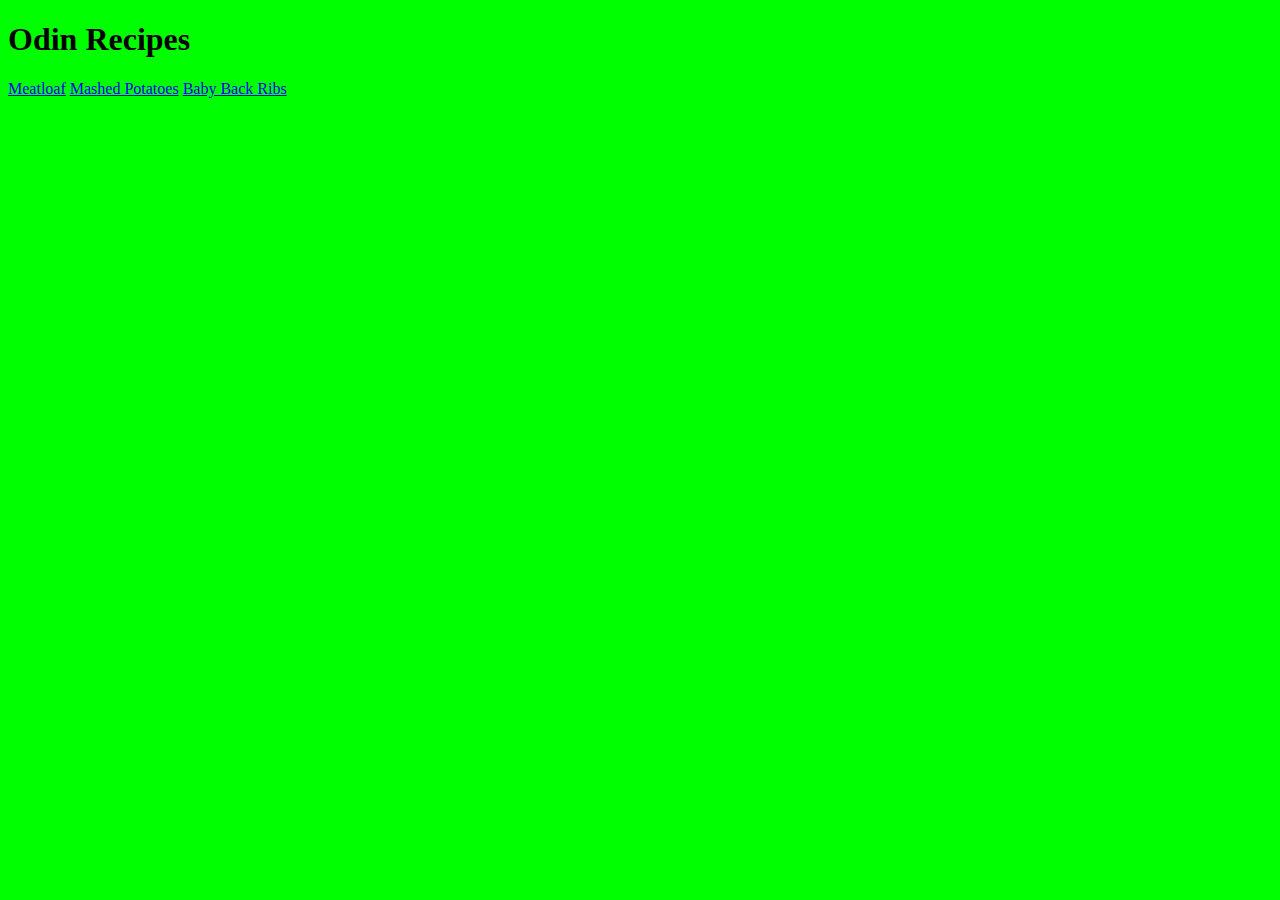
<file: html-boilerplate/index.html>
<!DOCTYPE html>
<html lang="en">
<head>
    <meta charset="UTF-8">
    <meta http-equiv="X-UA-Compatible" content="IE=edge">
    <meta name="viewport" content="width=<device-width>, initial-scale=1.0">
    <link rel="stylesheet" href="./style.css">
    <title>Document</title>
</head>
<body>
    <h1>Odin Recipes</h1>
    <a href="../Recipes/meat-loaf.html">Meatloaf</a>
    <a href="../Recipes/mashed-potatoes.html">Mashed Potatoes</a>
    <a href="../Recipes/ribs.html">Baby Back Ribs</a>
</body>
</html>
</file>
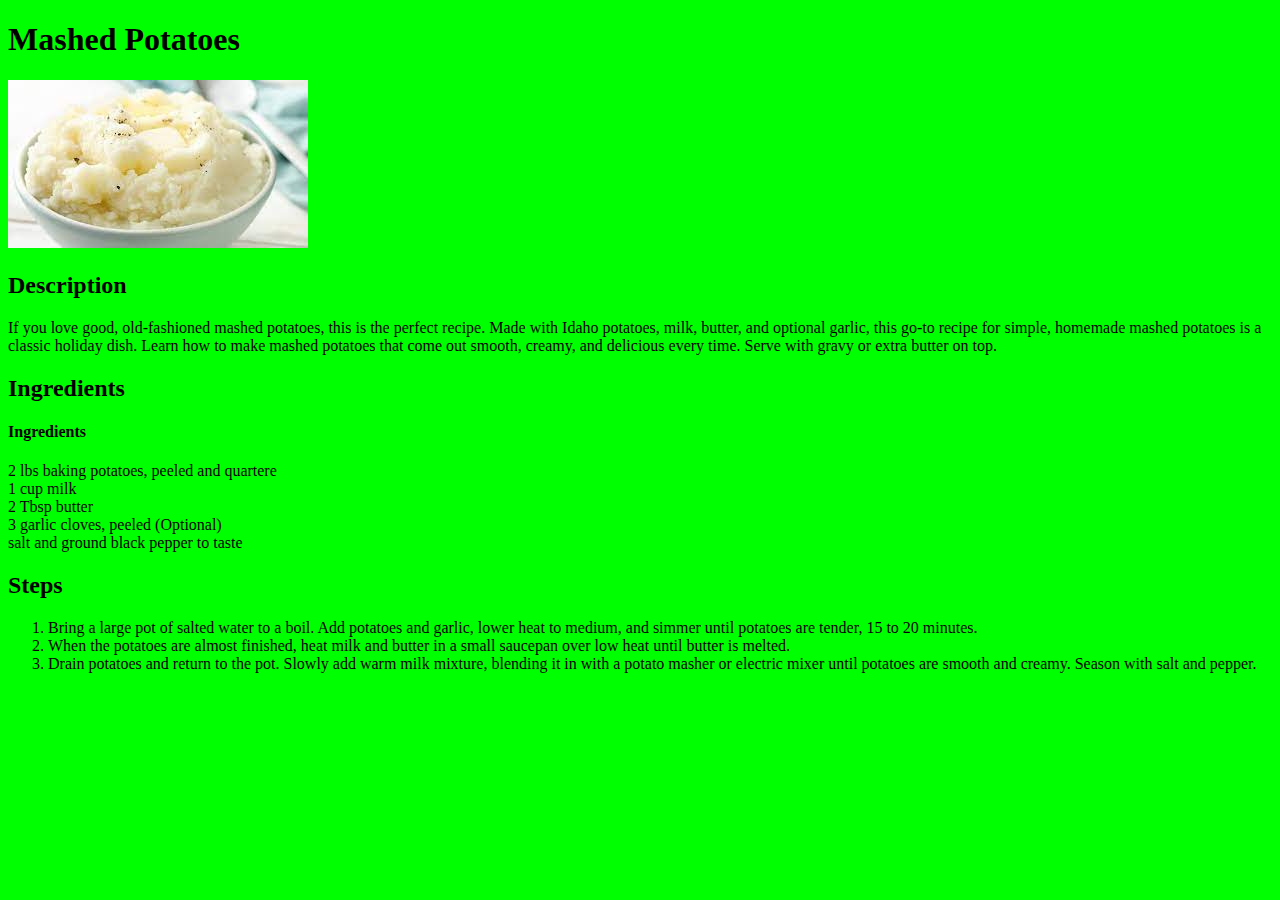
<file: Recipes/mashed-potatoes.html>
<!DOCTYPE html>
<html lang="en">
    <head>
        <meta charset="UTF-8">
        <link rel="stylesheet" href="../html-boilerplate/style.css">
        <title>Odin Links and Images</title>
    </head>
    <body>
        <h1>Mashed Potatoes</h1>
        <img src="../Images/Mashed-Potatoes.jpeg" alt="Mashed Potatoes">
        <h2>Description</h2>
            <p>If you love good, old-fashioned mashed potatoes, this is the perfect recipe. Made with Idaho potatoes, milk, butter, 
                and optional garlic, this go-to recipe for simple, homemade mashed potatoes is a classic holiday dish.
                Learn how to make mashed potatoes that come out smooth, creamy, and delicious every time. Serve with gravy or extra butter on top.</p>
        <h2>Ingredients</h2>
        <p> <h4>Ingredients</h4>
            <li>2 lbs baking potatoes, peeled and quartere</li>
            <li>1 cup milk</li>
            <li>2 Tbsp butter</li>
            <li>3 garlic cloves, peeled (Optional)</li>
            <li>salt and ground black pepper to taste</li>
        </p>
        <h2>Steps</h2>
            <ol>
                <li>Bring a large pot of salted water to a boil. Add potatoes and garlic, lower heat to medium, and simmer until potatoes are tender, 15 to 20 minutes.</li>
                <li>When the potatoes are almost finished, heat milk and butter in a small saucepan over low heat until butter is melted.</li>
                <li>Drain potatoes and return to the pot. Slowly add warm milk mixture, blending it in with a potato masher or electric mixer until potatoes are smooth and creamy. Season with salt and pepper.</li>
            </ol>
    </body>
</html>
</file>
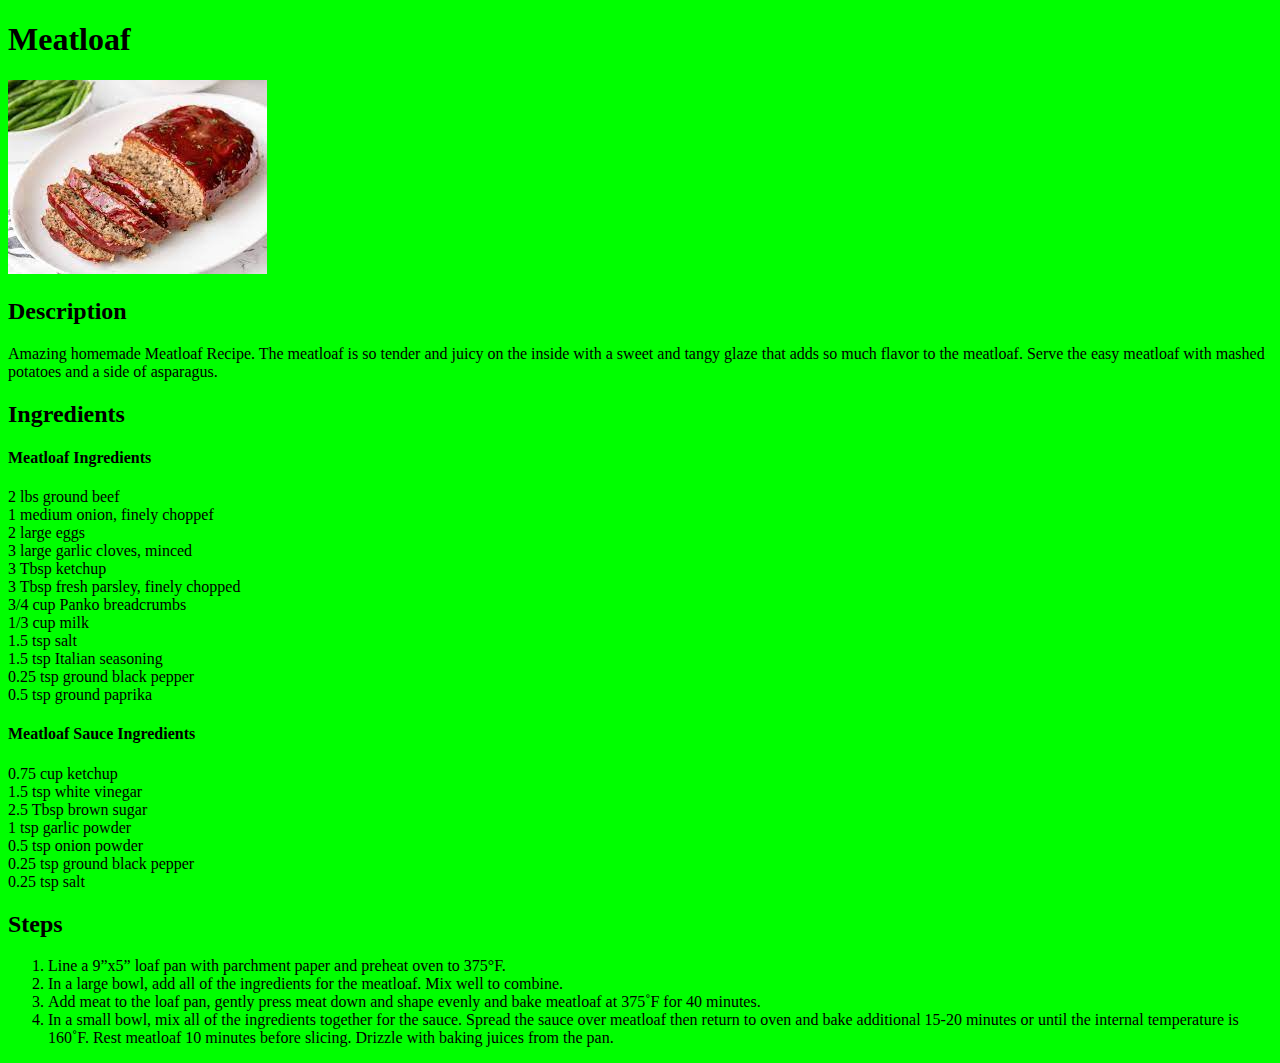
<file: Recipes/meat-loaf.html>
<!DOCTYPE html>
<html lang="en">
    <head>
        <meta charset="UTF-8">
        <link rel="stylesheet" href="../html-boilerplate/style.css">
        <title>Odin Links and Images</title>
    </head>
    <body>
        <h1>Meatloaf</h1>
        <img src="../Images/MeatLoaf.jpeg" alt="Meatloaf">
        <h2>Description</h2>
            <p>Amazing homemade Meatloaf Recipe. The meatloaf is so tender 
                and juicy on the inside with a sweet and tangy glaze that 
                adds so much flavor to the meatloaf. Serve the easy meatloaf
                with mashed potatoes and a side of asparagus.</p>
        <h2>Ingredients</h2>
        <p> <h4>Meatloaf Ingredients</h4>
            <li>2 lbs ground beef</li>
            <li>1 medium onion, finely choppef</li>
            <li>2 large eggs</li>
            <li>3 large garlic cloves, minced</li>
            <li>3 Tbsp ketchup</li>
            <li>3 Tbsp fresh parsley, finely chopped</li>
            <li>3/4 cup Panko breadcrumbs</li>
            <li>1/3 cup milk</li>
            <li>1.5 tsp salt</li>
            <li>1.5 tsp Italian seasoning</li>
            <li>0.25 tsp ground black pepper</li>
            <li>0.5 tsp ground paprika</li>
        </p>
        <p> <h4>Meatloaf Sauce Ingredients</h4>
            <li>0.75 cup ketchup</li>
            <li>1.5 tsp white vinegar</li>
            <li>2.5 Tbsp brown sugar</li>
            <li>1 tsp garlic powder</li>
            <li>0.5 tsp onion powder</li>
            <li>0.25 tsp ground black pepper</li>
            <li>0.25 tsp salt</li>
        </p>
        <h2>Steps</h2>
            <ol>
                <li>Line a 9”x5” loaf pan with parchment paper and preheat oven to 375°F.</li>
                <li>In a large bowl, add all of the ingredients for the meatloaf. Mix well to combine.</li>
                <li>Add meat to the loaf pan, gently press meat down and shape evenly and bake meatloaf at 375˚F for 40 minutes.</li>
                <li>In a small bowl, mix all of the ingredients together for the sauce. Spread the sauce over meatloaf then return to 
                    oven and bake additional 15-20 minutes or until the internal temperature is 160˚F. Rest meatloaf 10 minutes before slicing. Drizzle with baking juices from the pan.</li>
            </ol>
    </body>
</html>
</file>
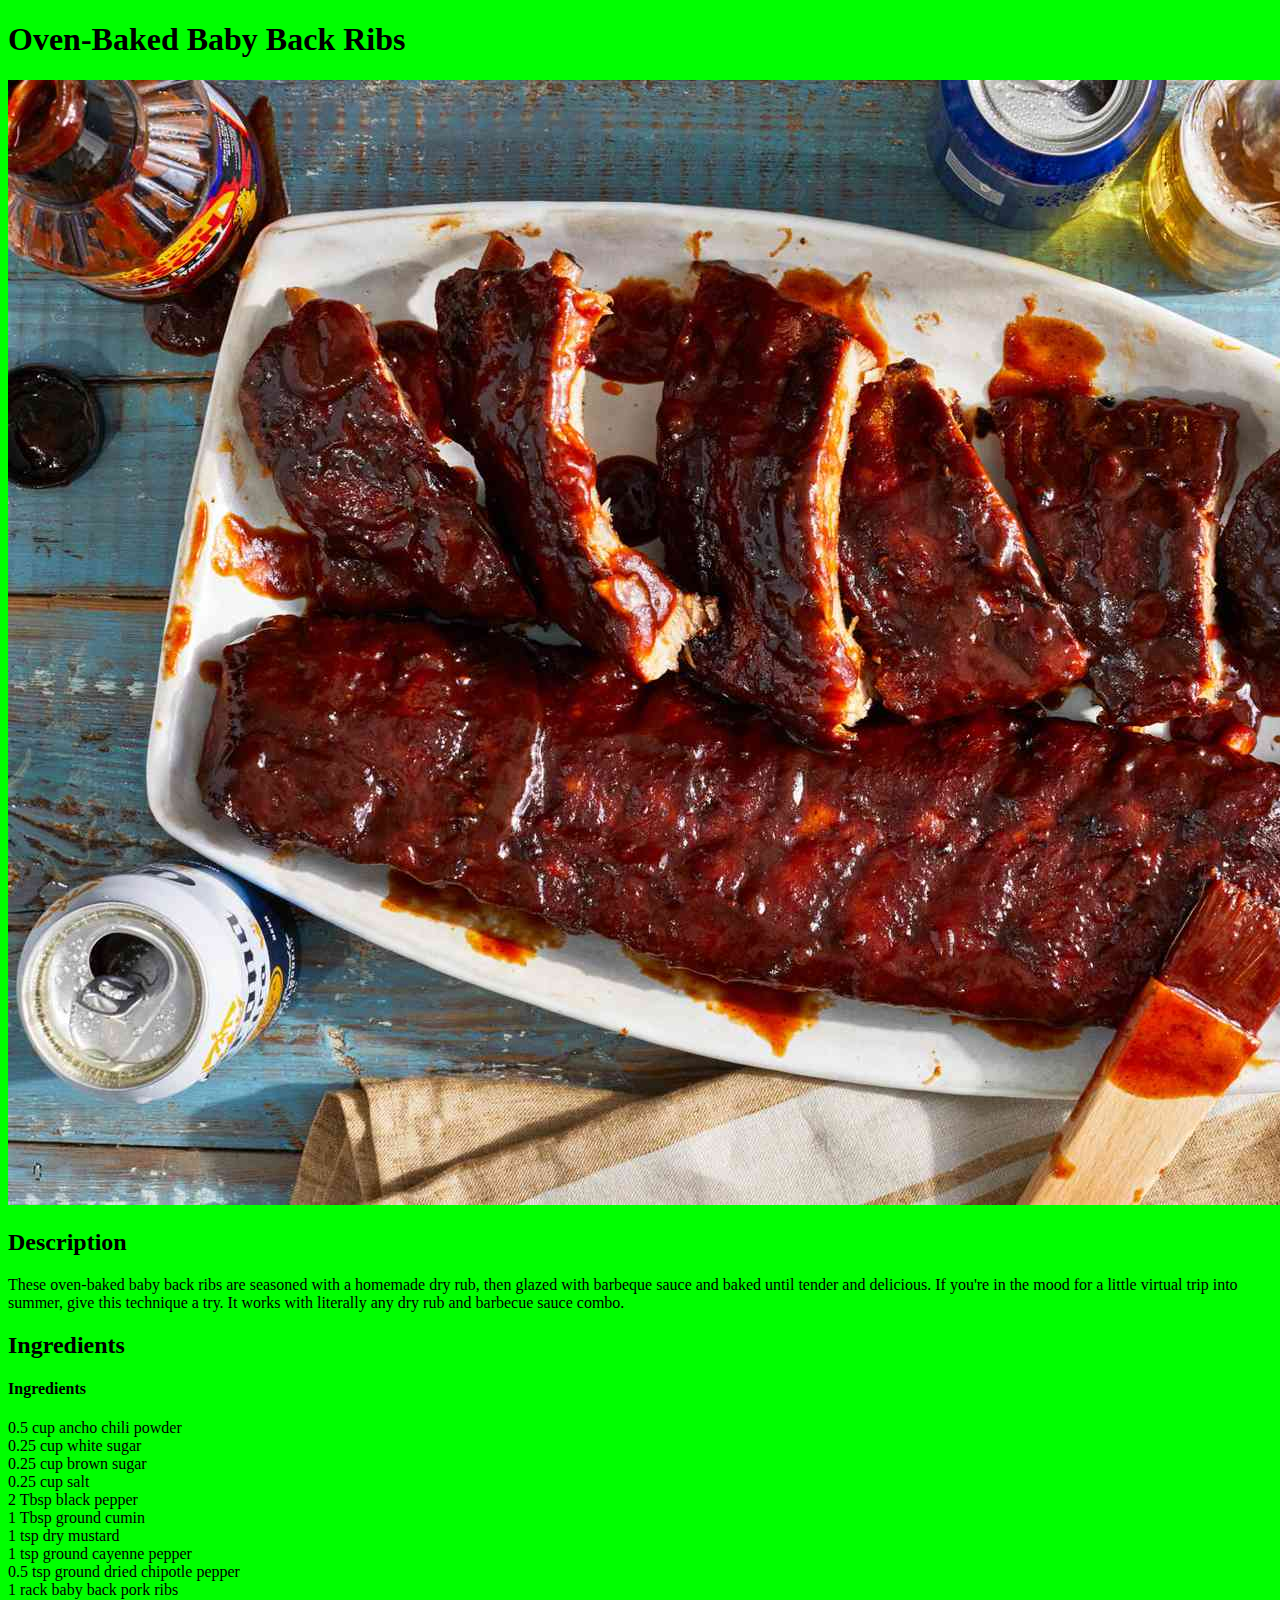
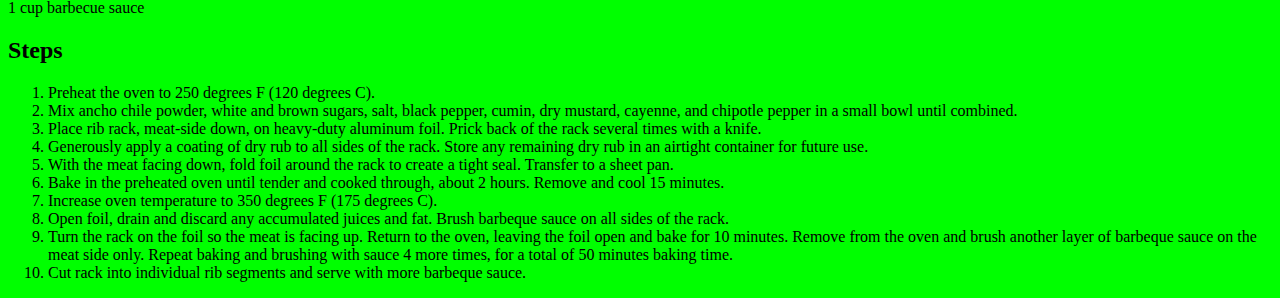
<file: Recipes/ribs.html>
<!DOCTYPE html>
<html lang="en">
    <head>
        <meta charset="UTF-8">
        <title>Odin Links and Images</title>
        <link rel="stylesheet" href="../html-boilerplate/style.css">
    </head>
    <body>
        <h1>Oven-Baked Baby Back Ribs</h1>
        <img src="../Images/ribs.jpg" alt="Baby Back Ribs">
        <h2>Description</h2>
            <p>These oven-baked baby back ribs are seasoned with a homemade dry rub, then glazed with barbeque sauce and baked until tender and delicious. If you're in the mood for a little virtual trip into summer, give this technique a try. It works with literally any dry rub and barbecue sauce combo.</p>
        <h2>Ingredients</h2>
        <p> <h4>Ingredients</h4>
            <li>0.5 cup ancho chili powder </li>
            <li>0.25 cup white sugar</li>
            <li>0.25 cup brown sugar</li>
            <li>0.25 cup salt</li>
            <li>2 Tbsp black pepper</li>
            <li>1 Tbsp ground cumin</li>
            <li>1 tsp dry mustard</li>
            <li>1 tsp ground cayenne pepper</li>
            <li>0.5 tsp ground dried chipotle pepper</li>
            <li>1 rack baby back pork ribs</li>
            <li>1 cup barbecue sauce</li>
        </p>
        <h2>Steps</h2>
            <ol>
                <li>Preheat the oven to 250 degrees F (120 degrees C).</li>
                <li>Mix ancho chile powder, white and brown sugars, salt, black pepper, cumin, dry mustard, cayenne, and chipotle pepper in a small bowl until combined.</li>
                <li>Place rib rack, meat-side down, on heavy-duty aluminum foil. Prick back of the rack several times with a knife.</li>
                <li>Generously apply a coating of dry rub to all sides of the rack. Store any remaining dry rub in an airtight container for future use.</li>
                <li>With the meat facing down, fold foil around the rack to create a tight seal. Transfer to a sheet pan.</li>
                <li>Bake in the preheated oven until tender and cooked through, about 2 hours. Remove and cool 15 minutes.</li>
                <li>Increase oven temperature to 350 degrees F (175 degrees C).</li>
                <li>Open foil, drain and discard any accumulated juices and fat. Brush barbeque sauce on all sides of the rack.</li>
                <li>Turn the rack on the foil so the meat is facing up. Return to the oven, leaving the foil open and bake for 10 minutes. Remove from the oven and brush another layer of barbeque sauce on the meat side only. Repeat baking and brushing with sauce 4 more times, for a total of 50 minutes baking time.</li>
                <li>Cut rack into individual rib segments and serve with more barbeque sauce.</li>
            </ol>
    </body>
</html>
</file>
<file: html-boilerplate/style.css>
head{
    background-color: lime;
}
body{
    background-color: lime;
    color: black;
}
</file>
